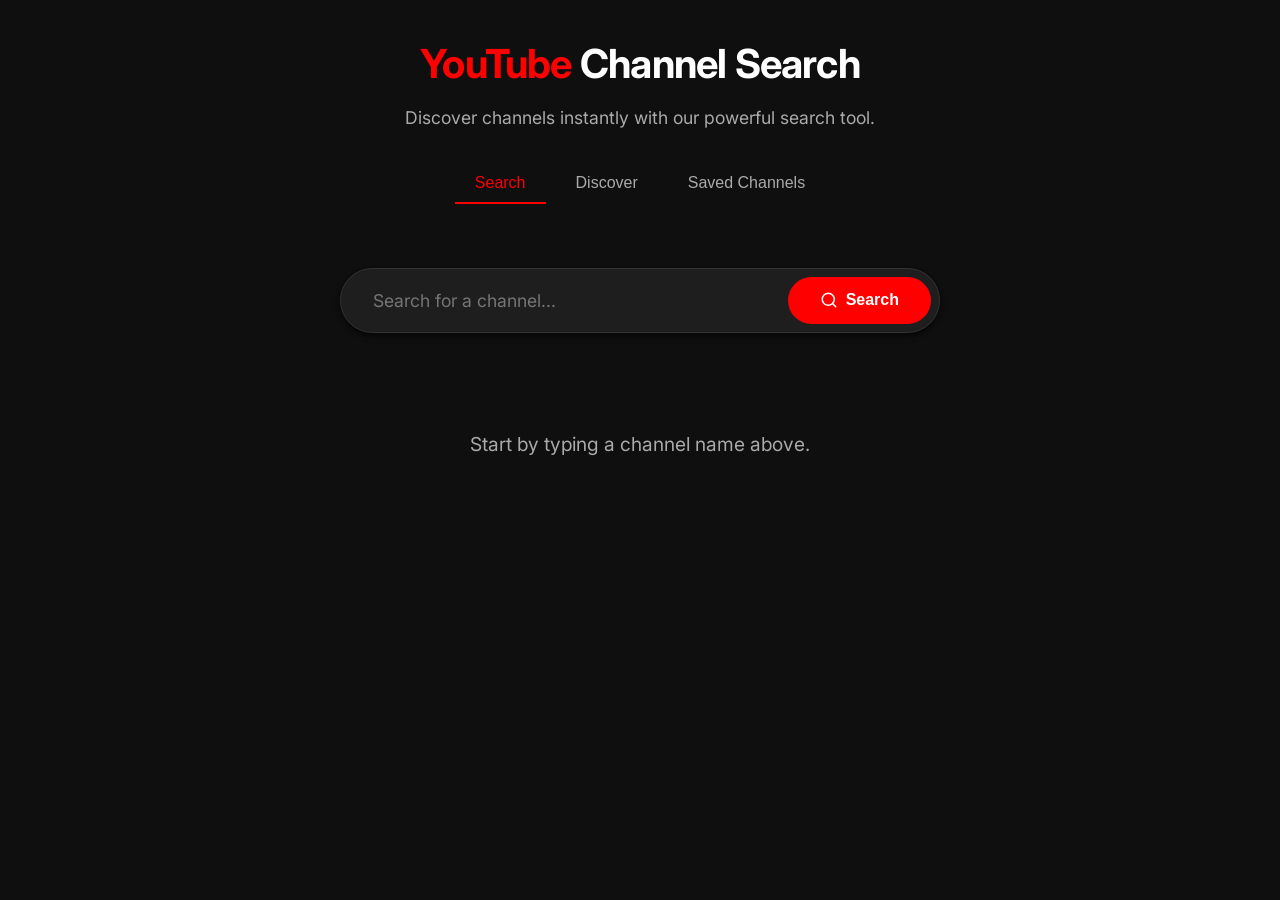
<file: index.html>
<!DOCTYPE html>
<html lang="en">

<head>
    <meta charset="UTF-8">
    <meta name="viewport" content="width=device-width, initial-scale=1.0">
    <title>YouTube Channel Search</title>
    <link rel="preconnect" href="https://fonts.googleapis.com">
    <link rel="preconnect" href="https://fonts.gstatic.com" crossorigin>
    <link href="https://fonts.googleapis.com/css2?family=Inter:wght@300;400;500;600;700&display=swap" rel="stylesheet">
    <link rel="stylesheet" href="style.css?v=4">
</head>

<body>
    <div class="app-container">
        <header>
            <h1><span class="highlight">YouTube</span> Channel Search</h1>
            <p>Discover channels instantly with our powerful search tool.</p>

            <div class="nav-tabs">
                <button class="tab-btn active" data-tab="search">Search</button>
                <button class="tab-btn" data-tab="discover">Discover</button>
                <button class="tab-btn" data-tab="dashboard">Saved Channels</button>
            </div>
        </header>

        <!-- SEARCH VIEW -->
        <div id="search-view" class="tab-content active">
            <div class="search-container">
                <div class="input-group">
                    <input type="text" id="searchInput" placeholder="Search for a channel..." autocomplete="off">
                    <button id="searchButton">
                        <svg xmlns="http://www.w3.org/2000/svg" width="24" height="24" viewBox="0 0 24 24" fill="none"
                            stroke="currentColor" stroke-width="2" stroke-linecap="round" stroke-linejoin="round">
                            <circle cx="11" cy="11" r="8"></circle>
                            <line x1="21" y1="21" x2="16.65" y2="16.65"></line>
                        </svg>
                        Search
                    </button>
                </div>
            </div>

            <div id="resultsContainer" class="results-grid">
                <!-- Results will appear here -->
                <div class="empty-state">
                    <p>Start by typing a channel name above.</p>
                </div>
            </div>
        </div>

        <!-- DISCOVER VIEW -->
        <div id="discover-view" class="tab-content">
            <div class="discover-panel">
                <h2>Descoberta de Canais</h2>
                <p class="panel-hint">Escolha as categorias e defina seus critérios. O sistema encontra canais que atendem aos seus requisitos, pontua e agrupa por categoria.</p>

                <div class="discover-section">
                    <div class="section-header-row">
                        <label class="section-label">Categorias</label>
                        <span id="categoryCounter" class="counter-label">0 selecionadas</span>
                        <div class="chip-actions">
                            <button type="button" id="selectAllCategories" class="mini-btn">Selecionar todas</button>
                            <button type="button" id="clearCategories" class="mini-btn">Limpar</button>
                        </div>
                    </div>
                    <div id="categoryChips" class="category-chips"></div>
                </div>

                <div class="discover-section">
                    <label class="section-label">Idioma do conteúdo</label>
                    <div class="trending-row">
                        <select id="discoverLang">
                            <option value="pt">🇧🇷 Português</option>
                            <option value="en">🇺🇸 English</option>
                        </select>
                    </div>
                </div>

                <div class="discover-section">
                    <label class="section-label">Escaneamento de em alta (trending)</label>
                    <div class="trending-row">
                        <label class="checkbox-label"><input type="checkbox" id="useTrending"> Incluir vídeos em alta</label>
                        <select id="trendingRegion">
                            <option value="">-- Region --</option>
                            <option value="US">US</option>
                            <option value="BR">BR</option>
                            <option value="GB">GB</option>
                            <option value="CA">CA</option>
                            <option value="AU">AU</option>
                            <option value="DE">DE</option>
                            <option value="FR">FR</option>
                            <option value="ES">ES</option>
                            <option value="JP">JP</option>
                            <option value="IN">IN</option>
                        </select>
                    </div>
                </div>

                <div class="discover-section filters-grid">
                    <div class="filter-field">
                        <label for="fMaxAge">Idade máx. do canal (meses)</label>
                        <input type="number" id="fMaxAge" value="6" min="1" max="60">
                    </div>
                    <div class="filter-field">
                        <label for="fMinSubs">Mín. inscritos</label>
                        <input type="number" id="fMinSubs" value="1000" min="0">
                    </div>
                    <div class="filter-field">
                        <label for="fMaxSubs">Máx. inscritos</label>
                        <input type="number" id="fMaxSubs" value="50000" min="0">
                    </div>
                    <div class="filter-field">
                        <label for="fMinUploads">Mín. uploads / semana</label>
                        <input type="number" id="fMinUploads" value="1" min="0" step="0.5">
                    </div>
                    <div class="filter-field">
                        <label for="fMinViews">Média views / vídeo (mín.)</label>
                        <input type="number" id="fMinViews" value="1000" min="0">
                    </div>
                </div>

                <button id="discoverButton" type="button" class="discover-run-btn">Descobrir Canais</button>
                <p class="quota-hint">⚠️ Cada execução consome quota da API do YouTube (busca + estatísticas). Prefira poucas categorias por execução.</p>

                <div class="api-key-section">
                    <label class="section-label">Chave da API do YouTube</label>
                    <div class="api-key-row">
                        <input type="password" id="apiKeyInput" placeholder="AIza..." autocomplete="off">
                        <button type="button" id="apiKeySave" class="mini-btn">Salvar</button>
                        <button type="button" id="apiKeyToggle" class="mini-btn">Mostrar</button>
                        <button type="button" id="apiKeyTest" class="mini-btn">Testar</button>
                    </div>
                    <div id="apiKeyStatus" class="api-key-status"></div>
                    <div style="margin-top: 0.5rem;">
                        <button type="button" id="clearCacheBtn" class="mini-btn">Limpar cache de buscas</button>
                    </div>
                </div>
            </div>
            <div id="discoverContainer" class="results-grid"></div>
        </div>

        <!-- DASHBOARD VIEW -->
        <div id="dashboard-view" class="tab-content">
            <div class="dashboard-stats">
                <div class="stat-card">
                    <div class="stat-value" id="statTotalChannels">0</div>
                    <div class="stat-label">Channels Scouted</div>
                </div>
                <!-- <div class="stat-card">
                    <div class="stat-value" id="statAvgGrowth">0%</div>
                    <div class="stat-label">Avg. Growth</div>
                </div> -->
                <div class="stat-card">
                    <div class="stat-value" id="statHighPotential">0</div>
                    <div class="stat-label">High Potential (>90 Score)</div>
                </div>
            </div>

            <div id="savedContainer" class="results-grid">
                <!-- Saved channels will appear here -->
            </div>
        </div>
    </div>

    <script src="/config.js?v=4"></script>
    <script src="script.js?v=4"></script>
    <script src="discover.js?v=4"></script>
    <script src="dashboard.js?v=4"></script>
</body>

</html>
</file>
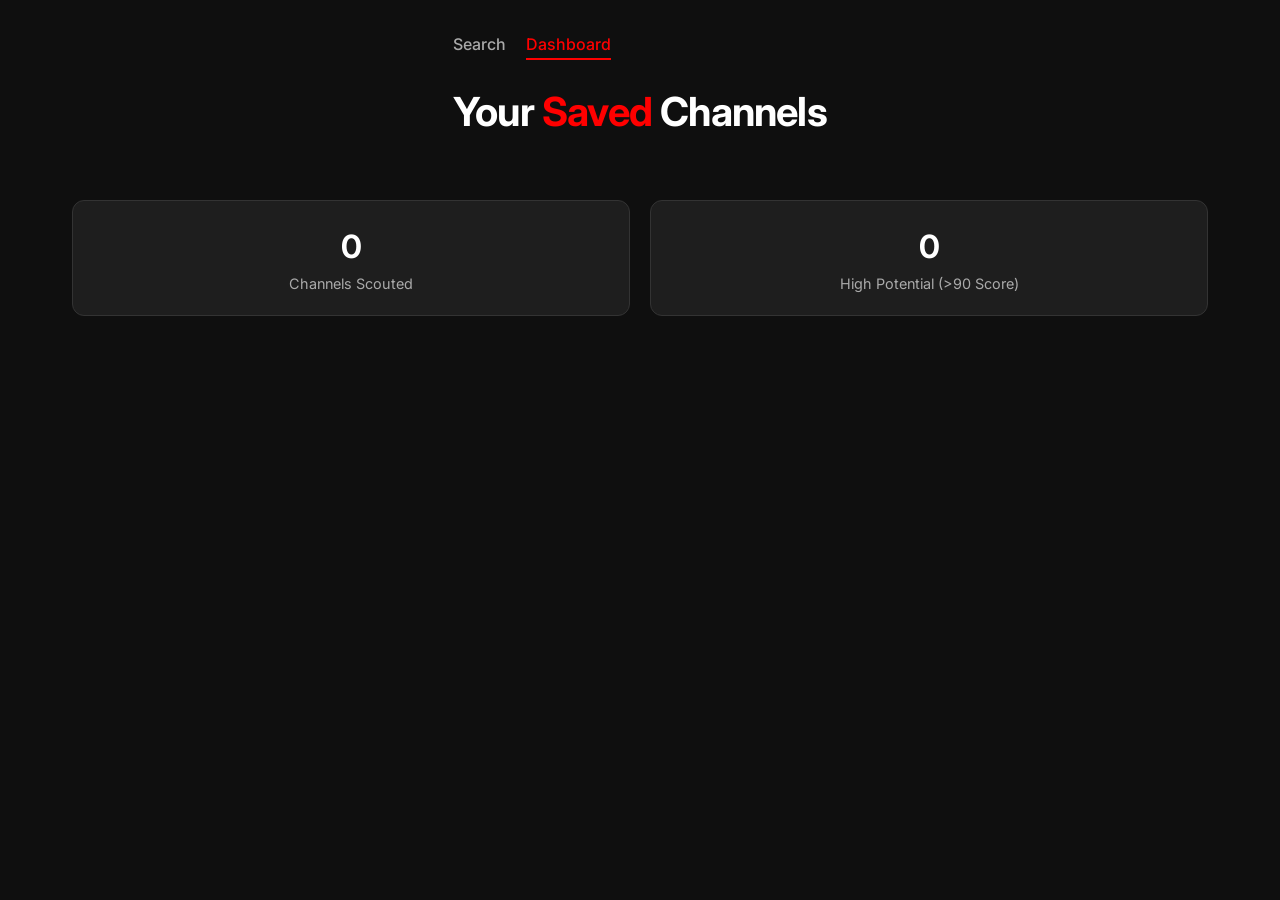
<file: dashboard.html>
<!DOCTYPE html>
<html lang="en">

<head>
    <meta charset="UTF-8">
    <meta name="viewport" content="width=device-width, initial-scale=1.0">
    <title>Dashboard - Channel Hunter</title>
    <link rel="preconnect" href="https://fonts.googleapis.com">
    <link rel="preconnect" href="https://fonts.gstatic.com" crossorigin>
    <link href="https://fonts.googleapis.com/css2?family=Inter:wght@300;400;500;600;700&display=swap" rel="stylesheet">
    <link rel="stylesheet" href="style.css">
    <style>
        .nav-links {
            display: flex;
            gap: 20px;
            margin-bottom: 20px;
        }

        .nav-links a {
            color: var(--text-secondary);
            text-decoration: none;
            font-weight: 500;
        }

        .nav-links a.active {
            color: var(--accent-color);
            border-bottom: 2px solid var(--accent-color);
        }

        .score-badge {
            position: absolute;
            top: 10px;
            right: 10px;
            background: var(--accent-color);
            color: white;
            padding: 5px 10px;
            border-radius: 12px;
            font-weight: 700;
            font-size: 0.9rem;
            box-shadow: 0 4px 6px rgba(0, 0, 0, 0.3);
        }

        .dashboard-stats {
            display: grid;
            grid-template-columns: repeat(auto-fit, minmax(200px, 1fr));
            gap: 20px;
            margin-bottom: 40px;
            width: 100%;
            max-width: 1200px;
        }

        .stat-card {
            background: var(--card-bg);
            padding: 20px;
            border-radius: 12px;
            border: 1px solid var(--border-color);
            text-align: center;
        }

        .stat-value {
            font-size: 2rem;
            font-weight: 700;
            color: var(--text-primary);
        }

        .stat-label {
            color: var(--text-secondary);
            font-size: 0.9rem;
        }
    </style>
</head>

<body>
    <div class="app-container">
        <header>
            <div class="nav-links">
                <a href="index.html">Search</a>
                <a href="dashboard.html" class="active">Dashboard</a>
            </div>
            <h1>Your <span class="highlight">Saved</span> Channels</h1>
        </header>

        <div class="dashboard-stats">
            <div class="stat-card">
                <div class="stat-value" id="statTotalChannels">0</div>
                <div class="stat-label">Channels Scouted</div>
            </div>
            <div class="stat-card">
                <div class="stat-value" id="statHighPotential">0</div>
                <div class="stat-label">High Potential (>90 Score)</div>
            </div>
        </div>

        <div id="savedContainer" class="results-grid">
            <!-- Saved channels will appear here -->
        </div>
    </div>

    <script src="dashboard.js"></script>
</body>

</html>
</file>
<file: style.css>
:root {
    --bg-color: #0f0f0f;
    --card-bg: #1e1e1e;
    --text-primary: #ffffff;
    --text-secondary: #aaaaaa;
    --accent-color: #ff0000;
    --accent-hover: #cc0000;
    --border-color: #333333;
    --input-bg: #121212;
    --shadow: 0 4px 6px -1px rgba(0, 0, 0, 0.5), 0 2px 4px -1px rgba(0, 0, 0, 0.3);
    --transition: all 0.3s ease;
}

* {
    box-sizing: border-box;
    margin: 0;
    padding: 0;
}

body {
    font-family: 'Inter', sans-serif;
    background-color: var(--bg-color);
    color: var(--text-primary);
    line-height: 1.6;
    min-height: 100vh;
    display: flex;
    justify-content: center;
}

.app-container {
    width: 100%;
    max-width: 1200px;
    padding: 2rem;
    display: flex;
    flex-direction: column;
    align-items: center;
}

header {
    text-align: center;
    margin-bottom: 3rem;
    animation: fadeInDown 0.8s ease;
}

header h1 {
    font-size: 2.5rem;
    font-weight: 700;
    margin-bottom: 0.5rem;
    letter-spacing: -0.05rem;
}

.highlight {
    color: var(--accent-color);
}

header p {
    color: var(--text-secondary);
    font-size: 1.1rem;
}

/* Search Section */
.search-container {
    width: 100%;
    max-width: 600px;
    margin-bottom: 3rem;
    animation: fadeInUp 0.8s ease 0.2s backwards;
}

.input-group {
    display: flex;
    position: relative;
    background: var(--card-bg);
    border-radius: 50px;
    padding: 0.5rem;
    box-shadow: var(--shadow);
    border: 1px solid var(--border-color);
    transition: var(--transition);
}

.input-group:focus-within {
    border-color: var(--accent-color);
    box-shadow: 0 0 0 4px rgba(255, 0, 0, 0.1);
}

#searchInput {
    flex: 1;
    background: transparent;
    border: none;
    padding: 0.8rem 1.5rem;
    font-size: 1.1rem;
    color: var(--text-primary);
    outline: none;
    font-family: inherit;
}

#searchButton {
    background-color: var(--accent-color);
    color: white;
    border: none;
    border-radius: 50px;
    padding: 0.8rem 2rem;
    font-size: 1rem;
    font-weight: 600;
    cursor: pointer;
    display: flex;
    align-items: center;
    gap: 0.5rem;
    transition: var(--transition);
}

#searchButton:hover {
    background-color: var(--accent-hover);
    transform: translateY(-1px);
}

#searchButton svg {
    width: 18px;
    height: 18px;
}

/* Results Grid */
.results-grid {
    width: 100%;
    display: grid;
    grid-template-columns: repeat(auto-fill, minmax(300px, 1fr));
    gap: 2rem;
    animation: fadeInUp 0.8s ease 0.4s backwards;
}

.channel-card {
    background: var(--card-bg);
    border-radius: 16px;
    padding: 1.5rem;
    border: 1px solid var(--border-color);
    transition: var(--transition);
    display: flex;
    flex-direction: column;
    align-items: center;
    text-align: center;
    position: relative;
    overflow: hidden;
}

.channel-card:hover {
    transform: translateY(-5px);
    box-shadow: 0 10px 20px rgba(0, 0, 0, 0.4);
    border-color: var(--accent-color);
}

.channel-thumbnail {
    width: 100px;
    height: 100px;
    border-radius: 50%;
    object-fit: cover;
    margin-bottom: 1rem;
    border: 3px solid var(--bg-color);
    box-shadow: 0 4px 10px rgba(0, 0, 0, 0.3);
}

.channel-title {
    font-size: 1.25rem;
    font-weight: 600;
    margin-bottom: 0.5rem;
    color: var(--text-primary);
}

.channel-stats {
    font-size: 0.9rem;
    color: var(--text-secondary);
    margin-bottom: 1rem;
    display: flex;
    gap: 1rem;
    justify-content: center;
}

.channel-description {
    font-size: 0.9rem;
    color: var(--text-secondary);
    margin-bottom: 1.5rem;
    display: -webkit-box;
    -webkit-line-clamp: 3;
    -webkit-box-orient: vertical;
    overflow: hidden;
}

.visit-btn {
    margin-top: auto;
    text-decoration: none;
    color: var(--bg-color);
    background-color: var(--text-primary);
    padding: 0.5rem 1.5rem;
    border-radius: 5px;
    font-size: 0.9rem;
    font-weight: 600;
    transition: var(--transition);
    opacity: 0.9;
}

.visit-btn:hover {
    opacity: 1;
    transform: scale(1.05);
}

.empty-state {
    grid-column: 1 / -1;
    text-align: center;
    padding: 3rem;
    color: var(--text-secondary);
    font-size: 1.2rem;
}

/* Animations */
@keyframes fadeInDown {
    from {
        opacity: 0;
        transform: translateY(-20px);
    }

    to {
        opacity: 1;
        transform: translateY(0);
    }
}

@keyframes fadeInUp {
    from {
        opacity: 0;
        transform: translateY(20px);
    }

    to {
        opacity: 1;
        transform: translateY(0);
    }
}

/* Responsive */
@media (max-width: 600px) {
    header h1 {
        font-size: 2rem;
    }

    .input-group {
        flex-direction: column;
        border-radius: 20px;
        padding: 1rem;
    }

    #searchButton {
        width: 100%;
        justify-content: center;
        margin-top: 0.5rem;
    }
}

/* Tabs */
.nav-tabs {
    display: flex;
    justify-content: center;
    gap: 10px;
    margin-top: 2rem;
    margin-bottom: 1rem;
}

.tab-btn {
    background: transparent;
    border: none;
    color: var(--text-secondary);
    font-size: 1rem;
    padding: 10px 20px;
    cursor: pointer;
    border-bottom: 2px solid transparent;
    transition: all 0.3s ease;
    font-weight: 500;
}

.tab-btn:hover {
    color: var(--text-primary);
}

.tab-btn.active {
    color: var(--accent-color);
    border-bottom-color: var(--accent-color);
}

.tab-content {
    display: none;
    width: 100%;
    animation: fadeIn 0.3s ease;
}

.tab-content.active {
    display: flex;
    flex-direction: column;
    align-items: center;
    width: 100%;
}

@keyframes fadeIn {
    from {
        opacity: 0;
        transform: translateY(5px);
    }

    to {
        opacity: 1;
        transform: translateY(0);
    }
}

/* Dashboard Stats */
.dashboard-stats {
    display: grid;
    grid-template-columns: repeat(auto-fit, minmax(200px, 1fr));
    gap: 20px;
    margin-bottom: 40px;
    width: 100%;
    max-width: 800px;
}

.stat-card {
    background: var(--card-bg);
    padding: 20px;
    border-radius: 12px;
    border: 1px solid var(--border-color);
    text-align: center;
}

.stat-value {
    font-size: 2rem;
    font-weight: 700;
    color: var(--text-primary);
}

.stat-label {
    color: var(--text-secondary);
    font-size: 0.9rem;
}

.score-badge {
    position: absolute;
    top: 10px;
    right: 10px;
    color: white;
    padding: 5px 10px;
    border-radius: 12px;
    font-weight: 700;
    font-size: 0.9rem;
    box-shadow: 0 4px 6px rgba(0, 0, 0, 0.3);
}

/* ===== Discover ===== */
.discover-panel {
    width: 100%;
    max-width: 800px;
    background: var(--card-bg);
    border: 1px solid var(--border-color);
    border-radius: 16px;
    padding: 2rem;
    margin-bottom: 2rem;
    text-align: left;
}

.discover-panel h2 {
    font-size: 1.4rem;
    margin-bottom: 0.5rem;
}

.panel-hint {
    color: var(--text-secondary);
    font-size: 0.9rem;
    margin-bottom: 1.5rem;
}

.discover-section {
    margin-bottom: 1.5rem;
}

.section-label {
    display: block;
    font-size: 0.9rem;
    font-weight: 600;
    color: var(--text-secondary);
    text-transform: uppercase;
    letter-spacing: 0.05em;
    margin-bottom: 0.75rem;
}

.category-chips {
    display: flex;
    flex-wrap: wrap;
    gap: 0.5rem;
}

/* Category selection header row */
.section-header-row {
    display: flex;
    align-items: center;
    gap: 0.75rem;
    flex-wrap: wrap;
    margin-bottom: 0.75rem;
}

.section-header-row .section-label {
    margin-bottom: 0;
    text-transform: none;
    letter-spacing: normal;
    font-size: 0.95rem;
    color: var(--text-primary);
    font-weight: 600;
}

.counter-label {
    font-size: 0.85rem;
    color: var(--text-secondary);
}

.chip-actions {
    margin-left: auto;
    display: flex;
    gap: 0.5rem;
}

.mini-btn {
    background: var(--input-bg);
    border: 1px solid var(--border-color);
    color: var(--text-secondary);
    border-radius: 50px;
    padding: 0.25rem 0.8rem;
    font-size: 0.8rem;
    cursor: pointer;
    transition: var(--transition);
    font-family: inherit;
}

.mini-btn:hover {
    color: var(--text-primary);
    border-color: var(--accent-color);
}

.category-chip {
    background: var(--input-bg);
    border: 1px solid var(--border-color);
    color: var(--text-secondary);
    border-radius: 50px;
    padding: 0.4rem 1rem;
    font-size: 0.9rem;
    cursor: pointer;
    transition: var(--transition);
    user-select: none;
    display: inline-flex;
    align-items: center;
    gap: 0.4rem;
}

.category-chip::before {
    content: '';
    width: 14px;
    height: 14px;
    border-radius: 50%;
    border: 2px solid var(--border-color);
    display: inline-block;
    transition: var(--transition);
    flex-shrink: 0;
}

.category-chip:hover {
    color: var(--text-primary);
    border-color: var(--accent-color);
}

.category-chip.active {
    background: var(--accent-color);
    border-color: var(--accent-color);
    color: #fff;
    font-weight: 600;
    box-shadow: 0 0 12px rgba(255, 0, 0, 0.35);
}

.category-chip.active::before {
    content: '✓';
    width: auto;
    height: auto;
    border: none;
    border-radius: 0;
    font-size: 0.8rem;
    color: #fff;
}

.trending-row {
    display: flex;
    align-items: center;
    gap: 1rem;
    flex-wrap: wrap;
}

.checkbox-label {
    display: flex;
    align-items: center;
    gap: 0.5rem;
    color: var(--text-primary);
    font-size: 0.95rem;
    cursor: pointer;
}

#trendingRegion {
    background: var(--input-bg);
    color: var(--text-primary);
    border: 1px solid var(--border-color);
    border-radius: 8px;
    padding: 0.5rem 1rem;
    font-family: inherit;
    font-size: 0.95rem;
}

.filters-grid {
    display: grid;
    grid-template-columns: repeat(auto-fit, minmax(140px, 1fr));
    gap: 1rem;
}

.filter-field label {
    display: block;
    font-size: 0.8rem;
    color: var(--text-secondary);
    margin-bottom: 0.35rem;
}

.filter-field input {
    width: 100%;
    background: var(--input-bg);
    border: 1px solid var(--border-color);
    border-radius: 8px;
    padding: 0.6rem 0.8rem;
    color: var(--text-primary);
    font-family: inherit;
    font-size: 0.95rem;
}

.filter-field input:focus {
    outline: none;
    border-color: var(--accent-color);
}

.discover-run-btn {
    background: var(--accent-color);
    color: #fff;
    border: none;
    border-radius: 50px;
    padding: 0.8rem 2rem;
    font-size: 1rem;
    font-weight: 700;
    cursor: pointer;
    transition: var(--transition);
    width: 100%;
}

.discover-run-btn:hover {
    background: var(--accent-hover);
}

.discover-run-btn:disabled {
    background: #555;
    cursor: not-allowed;
}

.quota-hint {
    color: var(--text-secondary);
    font-size: 0.8rem;
    margin-top: 0.75rem;
    text-align: center;
}

/* API key manager */
.api-key-section {
    margin-top: 1.75rem;
    padding-top: 1.25rem;
    border-top: 1px solid var(--border-color);
}

.api-key-row {
    display: flex;
    gap: 0.5rem;
    flex-wrap: wrap;
}

#apiKeyInput {
    flex: 1;
    min-width: 200px;
    background: var(--input-bg);
    border: 1px solid var(--border-color);
    border-radius: 8px;
    padding: 0.6rem 0.8rem;
    color: var(--text-primary);
    font-family: monospace;
    font-size: 0.9rem;
}

#apiKeyInput:focus {
    outline: none;
    border-color: var(--accent-color);
}

.api-key-status {
    margin-top: 0.5rem;
    font-size: 0.85rem;
    color: var(--text-secondary);
}

.api-key-status.ok { color: #00cc66; }
.api-key-status.err { color: #ff4d4d; }
.category-group {
    width: 100%;
    margin-bottom: 2.5rem;
}

.category-group-header {
    display: flex;
    align-items: center;
    gap: 0.75rem;
    margin-bottom: 1.25rem;
    padding-bottom: 0.5rem;
    border-bottom: 1px solid var(--border-color);
}

.category-group-title {
    font-size: 1.2rem;
    font-weight: 700;
}

.category-group-count {
    background: var(--input-bg);
    border: 1px solid var(--border-color);
    border-radius: 50px;
    color: var(--text-secondary);
    font-size: 0.8rem;
    padding: 0.15rem 0.7rem;
}
</file>
